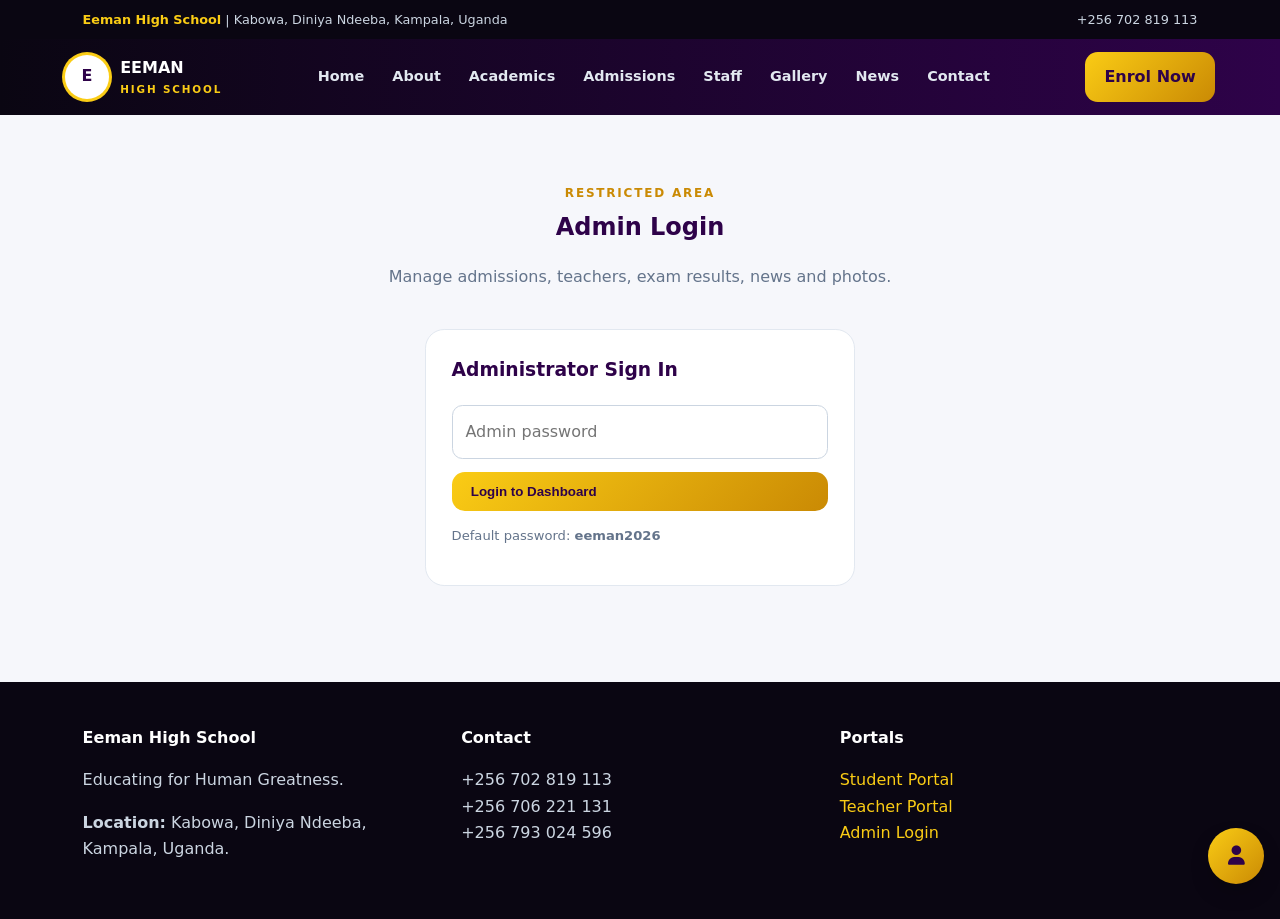
<file: admin.html>
<!doctype html><html lang="en"><head><meta charset="utf-8"><meta name="viewport" content="width=device-width,initial-scale=1"><title>Eeman High School</title><link rel="stylesheet" href="https://cdnjs.cloudflare.com/ajax/libs/font-awesome/6.4.0/css/all.min.css"><link rel="stylesheet" href="style.css"></head><body onload="setPage('admin');renderNews();renderGallery()"><div class="topbar"><div class="container"><span><strong>Eeman High School</strong> | Kabowa, Diniya Ndeeba, Kampala, Uganda</span><span>+256 702 819 113</span></div></div><header class="site"><div class="container nav"><a class="brand" href="index.html"><span class="brand-mark">E</span><span>EEMAN<small>High School</small></span></a><nav class="menu"><a data-page="home" href="index.html">Home</a><a data-page="about" href="about.html">About</a><a data-page="academics" href="academics.html">Academics</a><a data-page="admissions" href="admissions.html">Admissions</a><a data-page="staff" href="staff.html">Staff</a><a data-page="gallery" href="gallery.html">Gallery</a><a data-page="news" href="news.html">News</a><a data-page="contact" href="contact.html">Contact</a></nav><a class="btn" href="admissions.html">Enrol Now</a></div></header><section><div class="container"><div class="section-head"><span class="eyebrow">Restricted area</span><h2>Admin Login</h2><p>Manage admissions, teachers, exam results, news and photos.</p></div><div class="auth-card"><h3 style="color:var(--purple);margin-top:0">Administrator Sign In</h3><form onsubmit="return adminLogin(event)"><input type="password" name="password" placeholder="Admin password" required><button class="btn">Login to Dashboard</button></form><p style="font-size:.82rem;color:var(--muted)">Default password: <strong>eeman2026</strong></p></div></div></section><div class="corner-widget"><div class="corner-panel" id="cornerPanel"><h4>Login / Portals</h4><a href="student-login.html"><i class="fas fa-user-graduate"></i> Student Login</a><a href="teacher-login.html"><i class="fas fa-chalkboard-user"></i> Teacher Login</a><a href="admin.html"><i class="fas fa-user-shield"></i> Admin Login</a><h4 style="margin-top:.8rem">Themes</h4><div class="theme-row"><span class="theme-dot theme-purple" onclick="setTheme('')" title="Purple & Gold"></span><span class="theme-dot theme-green" onclick="setTheme('green')" title="Green"></span><span class="theme-dot theme-blue" onclick="setTheme('blue')" title="Blue"></span><span class="theme-dot theme-red" onclick="setTheme('red')" title="Red"></span><span class="theme-dot theme-dark" onclick="setTheme('dark')" title="Dark"></span></div></div><button class="corner-btn" onclick="toggleCorner()" aria-label="Login and themes"><i class="fas fa-user"></i></button></div><footer><div class="container"><div class="grid"><div><h4>Eeman High School</h4><p>Educating for Human Greatness.</p><p><strong>Location:</strong> Kabowa, Diniya Ndeeba, Kampala, Uganda.</p></div><div><h4>Contact</h4><p>+256 702 819 113<br>+256 706 221 131<br>+256 793 024 596</p></div><div><h4>Portals</h4><p><a href="student-login.html">Student Portal</a><br><a href="teacher-login.html">Teacher Portal</a><br><a href="admin.html">Admin Login</a></p></div></div></div></footer><script src="script.js"></script></body></html>
</file>
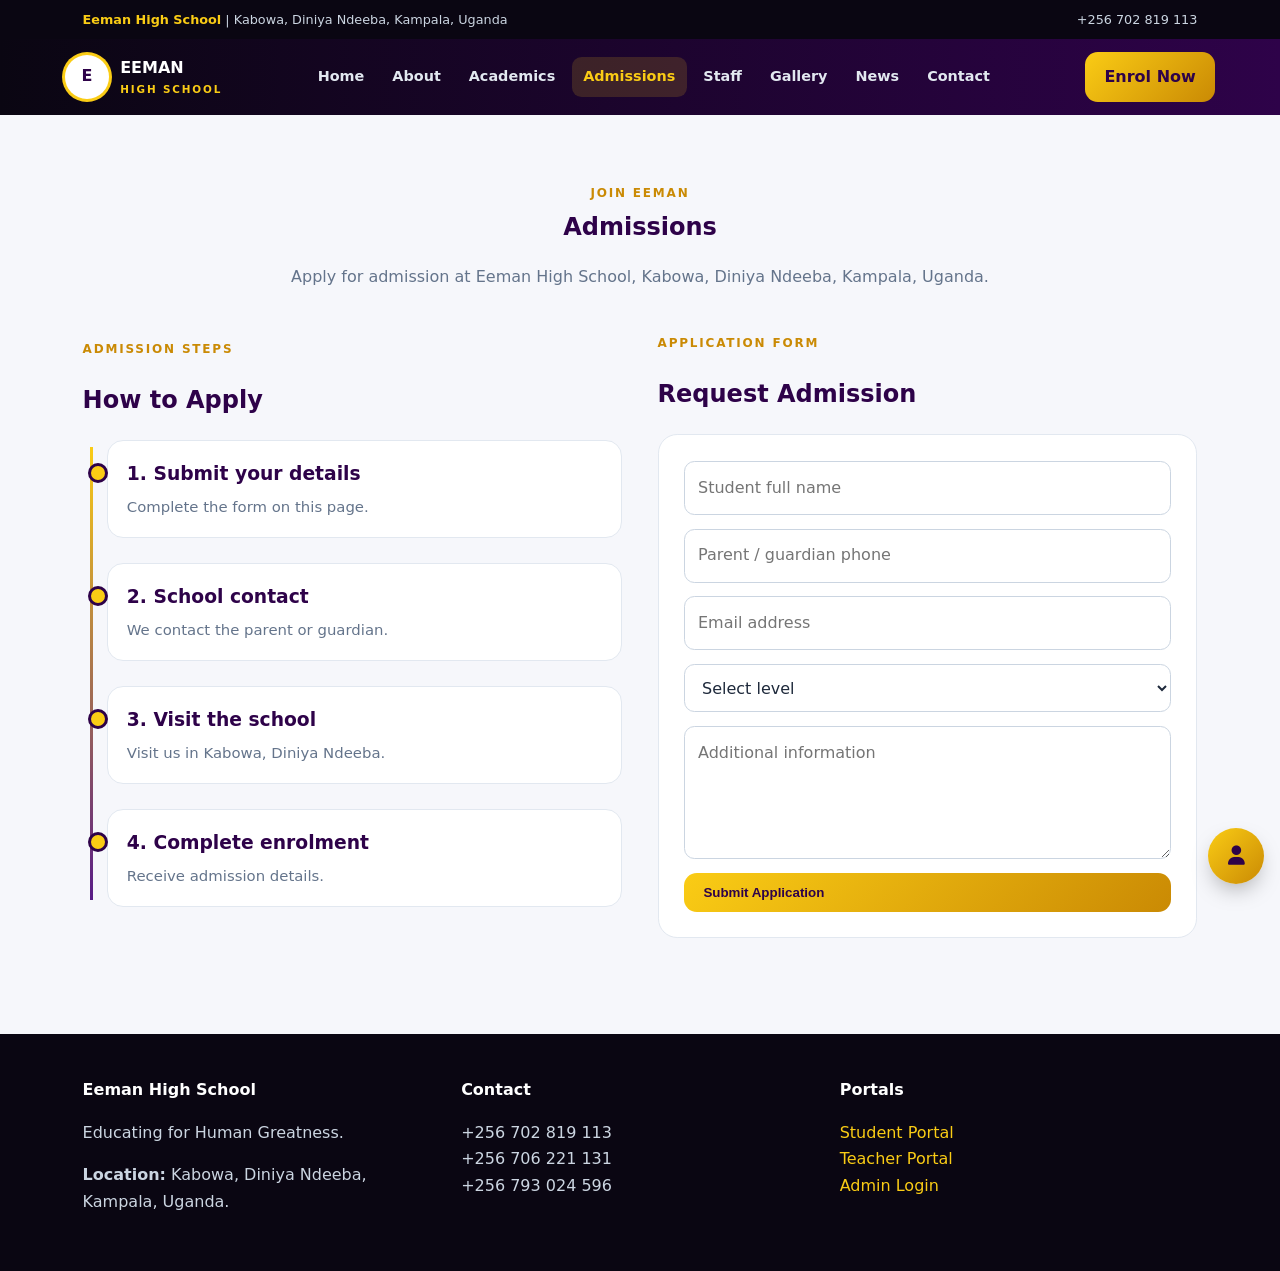
<file: admissions.html>
<!doctype html><html lang="en"><head><meta charset="utf-8"><meta name="viewport" content="width=device-width,initial-scale=1"><title>Eeman High School</title><link rel="stylesheet" href="https://cdnjs.cloudflare.com/ajax/libs/font-awesome/6.4.0/css/all.min.css"><link rel="stylesheet" href="style.css"></head><body onload="setPage('admissions');renderNews();renderGallery()"><div class="topbar"><div class="container"><span><strong>Eeman High School</strong> | Kabowa, Diniya Ndeeba, Kampala, Uganda</span><span>+256 702 819 113</span></div></div><header class="site"><div class="container nav"><a class="brand" href="index.html"><span class="brand-mark">E</span><span>EEMAN<small>High School</small></span></a><nav class="menu"><a data-page="home" href="index.html">Home</a><a data-page="about" href="about.html">About</a><a data-page="academics" href="academics.html">Academics</a><a data-page="admissions" href="admissions.html">Admissions</a><a data-page="staff" href="staff.html">Staff</a><a data-page="gallery" href="gallery.html">Gallery</a><a data-page="news" href="news.html">News</a><a data-page="contact" href="contact.html">Contact</a></nav><a class="btn" href="admissions.html">Enrol Now</a></div></header><section><div class="container"><div class="section-head"><span class="eyebrow">Join Eeman</span><h2>Admissions</h2><p>Apply for admission at Eeman High School, Kabowa, Diniya Ndeeba, Kampala, Uganda.</p></div><div class="split"><div><span class="eyebrow">Admission steps</span><h2 style="color:var(--purple)">How to Apply</h2><div class="timeline"><div class="timeline-item"><h3>1. Submit your details</h3><p>Complete the form on this page.</p></div><div class="timeline-item"><h3>2. School contact</h3><p>We contact the parent or guardian.</p></div><div class="timeline-item"><h3>3. Visit the school</h3><p>Visit us in Kabowa, Diniya Ndeeba.</p></div><div class="timeline-item"><h3>4. Complete enrolment</h3><p>Receive admission details.</p></div></div></div><div><span class="eyebrow">Application form</span><h2 style="color:var(--purple)">Request Admission</h2><form onsubmit="return addApplication(event)"><input name="name" placeholder="Student full name" required><input name="phone" placeholder="Parent / guardian phone" required><input name="email" type="email" placeholder="Email address"><select name="level" required><option value="">Select level</option><option>O-Level</option><option>A-Level Sciences</option><option>A-Level Arts</option></select><textarea name="message" rows="4" placeholder="Additional information"></textarea><button class="btn">Submit Application</button></form></div></div></div></section><div class="corner-widget"><div class="corner-panel" id="cornerPanel"><h4>Login / Portals</h4><a href="student-login.html"><i class="fas fa-user-graduate"></i> Student Login</a><a href="teacher-login.html"><i class="fas fa-chalkboard-user"></i> Teacher Login</a><a href="admin.html"><i class="fas fa-user-shield"></i> Admin Login</a><h4 style="margin-top:.8rem">Themes</h4><div class="theme-row"><span class="theme-dot theme-purple" onclick="setTheme('')" title="Purple & Gold"></span><span class="theme-dot theme-green" onclick="setTheme('green')" title="Green"></span><span class="theme-dot theme-blue" onclick="setTheme('blue')" title="Blue"></span><span class="theme-dot theme-red" onclick="setTheme('red')" title="Red"></span><span class="theme-dot theme-dark" onclick="setTheme('dark')" title="Dark"></span></div></div><button class="corner-btn" onclick="toggleCorner()" aria-label="Login and themes"><i class="fas fa-user"></i></button></div><footer><div class="container"><div class="grid"><div><h4>Eeman High School</h4><p>Educating for Human Greatness.</p><p><strong>Location:</strong> Kabowa, Diniya Ndeeba, Kampala, Uganda.</p></div><div><h4>Contact</h4><p>+256 702 819 113<br>+256 706 221 131<br>+256 793 024 596</p></div><div><h4>Portals</h4><p><a href="student-login.html">Student Portal</a><br><a href="teacher-login.html">Teacher Portal</a><br><a href="admin.html">Admin Login</a></p></div></div></div></footer><script src="script.js"></script></body></html>
</file>
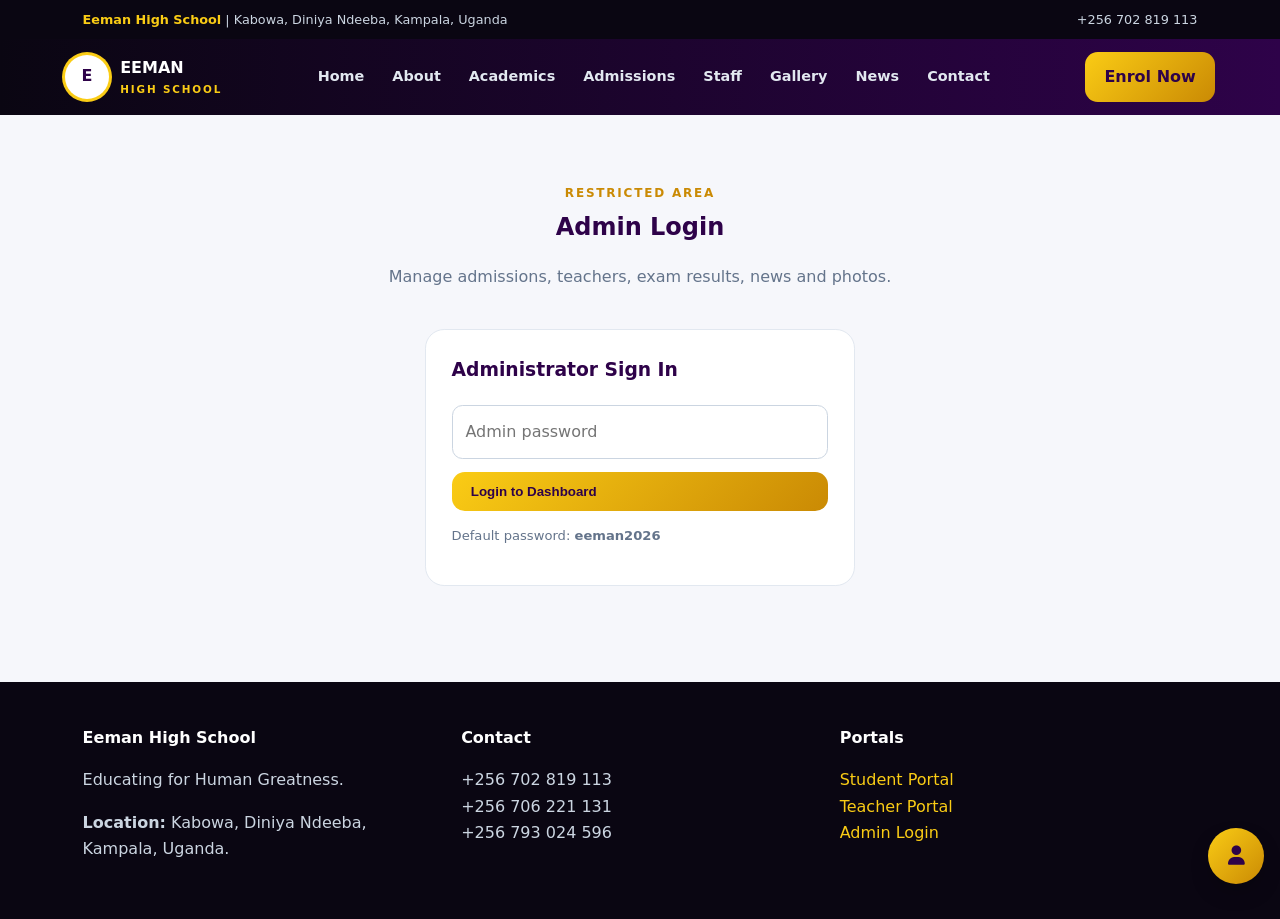
<file: dashboard.html>
<!doctype html><html lang="en"><head><meta charset="utf-8"><meta name="viewport" content="width=device-width,initial-scale=1"><title>Admin Dashboard | Eeman High School</title><link rel="stylesheet" href="https://cdnjs.cloudflare.com/ajax/libs/font-awesome/6.4.0/css/all.min.css"><link rel="stylesheet" href="style.css"></head><body onload="requireAdmin();renderApplications();renderTeachers();renderAdminResults();renderAdminNews();renderAdminPhotos();renderNews();renderGallery()"><div class="admin-shell"><aside class="sidebar"><div class="brand"><span class="brand-mark">E</span><span>EEMAN<small>Admin</small></span></div><a class="active" href="dashboard.html"><i class="fas fa-gauge"></i> Dashboard</a><a href="admissions.html"><i class="fas fa-user-graduate"></i> Public Site</a><a href="#" onclick="adminLogout();return false"><i class="fas fa-right-from-bracket"></i> Logout</a></aside><main class="admin-main"><div class="panel"><h1>Admin Dashboard</h1><p>Control admissions, teachers, exam results, news and photos.</p></div><div class="panel"><h2>Admission Applications</h2><table><thead><tr><th>Student</th><th>Phone</th><th>Level</th><th>Status</th><th>Action</th></tr></thead><tbody id="appsTable"></tbody></table></div><div class="panel"><h2>Add Teacher</h2><p>Create a teacher account. The system generates a teacher code.</p><form onsubmit="return addTeacher(event)"><div class="result-row"><input name="name" placeholder="Teacher full name" required><input name="username" placeholder="Username" required><input name="subject" placeholder="Subject" required></div><div class="result-row"><input type="password" name="password" placeholder="Password" required><input name="code" placeholder="Code generated automatically" readonly></div><button class="btn">Add Teacher</button></form><h3>Registered Teachers</h3><table><thead><tr><th>Name</th><th>Username</th><th>Subject</th><th>Teacher Code</th><th>Action</th></tr></thead><tbody id="teachersTable"></tbody></table></div><div class="panel"><h2>Add Exam Results</h2><form onsubmit="return addResult(event)"><div class="result-row"><input name="student" placeholder="Student full name" required><input name="className" placeholder="Class" required><input name="exam" placeholder="Exam" required></div><div class="result-row"><input name="subject" placeholder="Subject" required><input name="score" placeholder="Score" required><input name="grade" placeholder="Grade" required></div><button class="btn">Save Result</button></form><h3>Published Results</h3><table><thead><tr><th>Student</th><th>Class</th><th>Exam</th><th>Subject</th><th>Score</th><th>Grade</th><th>Added By</th><th>Action</th></tr></thead><tbody id="resultsTable"></tbody></table></div><div class="panel"><h2>Add News</h2><form onsubmit="return addNews(event)"><input name="title" placeholder="News title" required><input name="date" placeholder="Date" required><input name="image" placeholder="Photo image link (optional)"><textarea name="body" rows="4" placeholder="News details" required></textarea><button class="btn">Publish News</button></form><h3>Published News</h3><div id="adminNews"></div></div><div class="panel"><h2>Add Gallery Photos</h2><form onsubmit="return addPhoto(event)"><input name="title" placeholder="Photo title" required><input name="image" placeholder="Photo image link" required><button class="btn">Add Photo</button></form><h3>Gallery Photos</h3><div id="adminPhotos"></div></div></main></div><script src="script.js"></script></body></html>
</file>
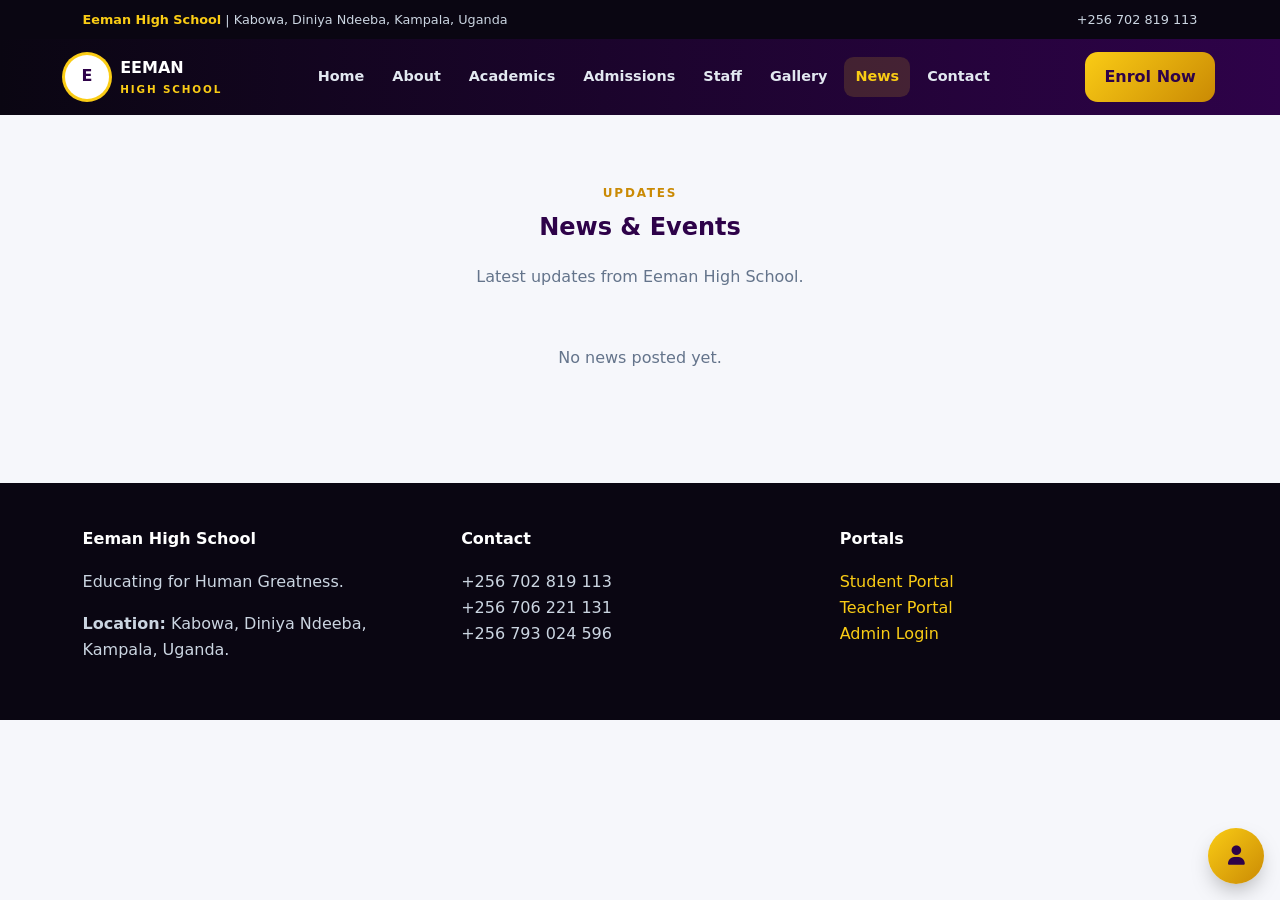
<file: news.html>
<!doctype html><html lang="en"><head><meta charset="utf-8"><meta name="viewport" content="width=device-width,initial-scale=1"><title>Eeman High School</title><link rel="stylesheet" href="https://cdnjs.cloudflare.com/ajax/libs/font-awesome/6.4.0/css/all.min.css"><link rel="stylesheet" href="style.css"></head><body onload="setPage('news');renderNews();renderGallery()"><div class="topbar"><div class="container"><span><strong>Eeman High School</strong> | Kabowa, Diniya Ndeeba, Kampala, Uganda</span><span>+256 702 819 113</span></div></div><header class="site"><div class="container nav"><a class="brand" href="index.html"><span class="brand-mark">E</span><span>EEMAN<small>High School</small></span></a><nav class="menu"><a data-page="home" href="index.html">Home</a><a data-page="about" href="about.html">About</a><a data-page="academics" href="academics.html">Academics</a><a data-page="admissions" href="admissions.html">Admissions</a><a data-page="staff" href="staff.html">Staff</a><a data-page="gallery" href="gallery.html">Gallery</a><a data-page="news" href="news.html">News</a><a data-page="contact" href="contact.html">Contact</a></nav><a class="btn" href="admissions.html">Enrol Now</a></div></header><section><div class="container"><div class="section-head"><span class="eyebrow">Updates</span><h2>News & Events</h2><p>Latest updates from Eeman High School.</p></div><div class="grid cards" id="newsList"></div></div></section><div class="corner-widget"><div class="corner-panel" id="cornerPanel"><h4>Login / Portals</h4><a href="student-login.html"><i class="fas fa-user-graduate"></i> Student Login</a><a href="teacher-login.html"><i class="fas fa-chalkboard-user"></i> Teacher Login</a><a href="admin.html"><i class="fas fa-user-shield"></i> Admin Login</a><h4 style="margin-top:.8rem">Themes</h4><div class="theme-row"><span class="theme-dot theme-purple" onclick="setTheme('')" title="Purple & Gold"></span><span class="theme-dot theme-green" onclick="setTheme('green')" title="Green"></span><span class="theme-dot theme-blue" onclick="setTheme('blue')" title="Blue"></span><span class="theme-dot theme-red" onclick="setTheme('red')" title="Red"></span><span class="theme-dot theme-dark" onclick="setTheme('dark')" title="Dark"></span></div></div><button class="corner-btn" onclick="toggleCorner()" aria-label="Login and themes"><i class="fas fa-user"></i></button></div><footer><div class="container"><div class="grid"><div><h4>Eeman High School</h4><p>Educating for Human Greatness.</p><p><strong>Location:</strong> Kabowa, Diniya Ndeeba, Kampala, Uganda.</p></div><div><h4>Contact</h4><p>+256 702 819 113<br>+256 706 221 131<br>+256 793 024 596</p></div><div><h4>Portals</h4><p><a href="student-login.html">Student Portal</a><br><a href="teacher-login.html">Teacher Portal</a><br><a href="admin.html">Admin Login</a></p></div></div></div></footer><script src="script.js"></script></body></html>
</file>
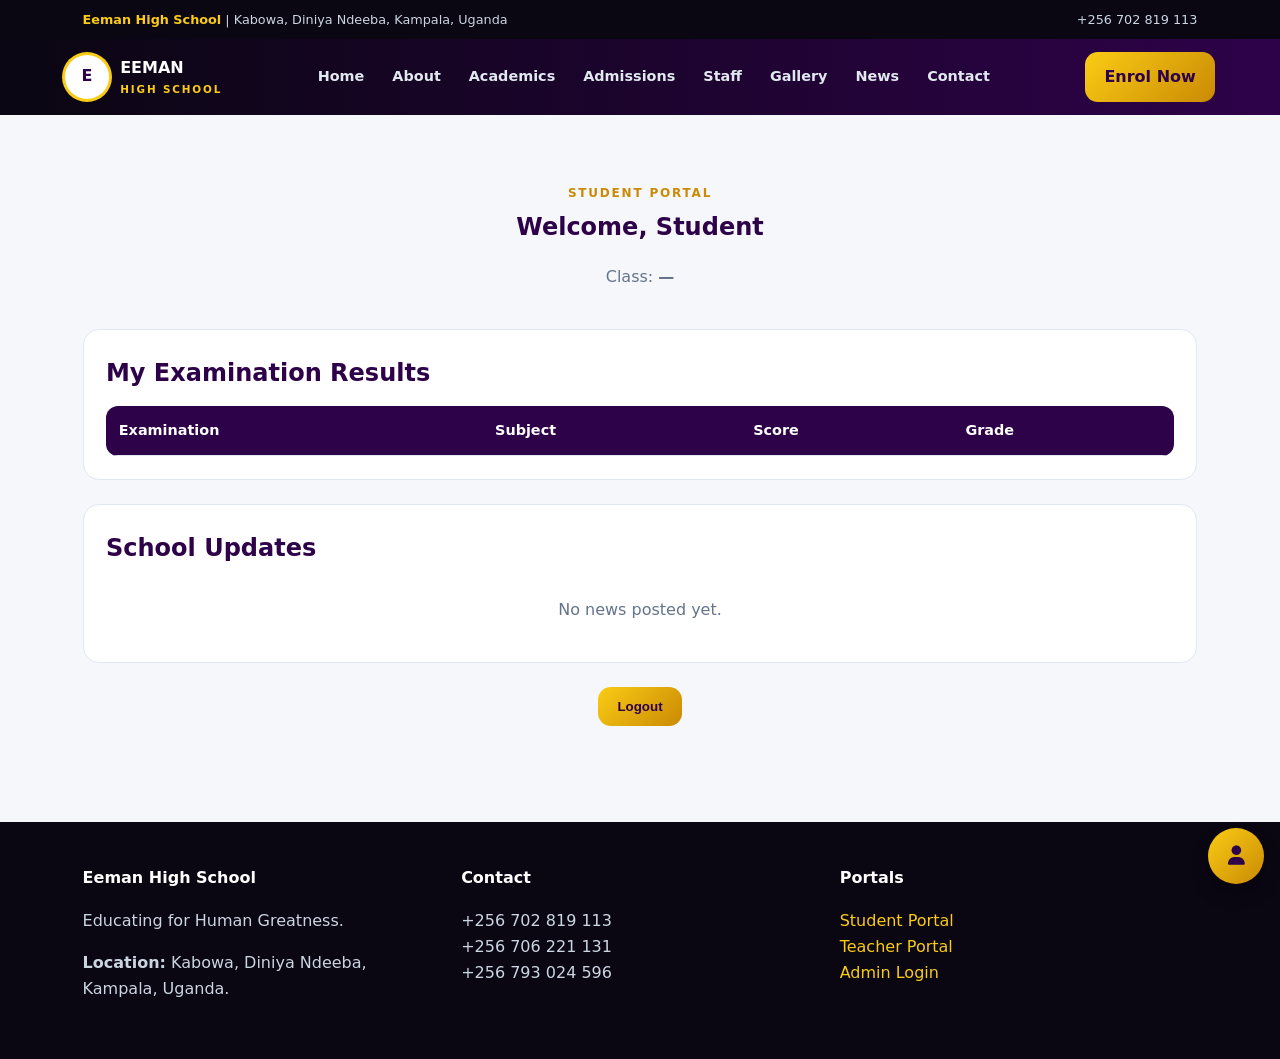
<file: student-dashboard.html>
<!doctype html><html lang="en"><head><meta charset="utf-8"><meta name="viewport" content="width=device-width,initial-scale=1"><title>Eeman High School</title><link rel="stylesheet" href="https://cdnjs.cloudflare.com/ajax/libs/font-awesome/6.4.0/css/all.min.css"><link rel="stylesheet" href="style.css"></head><body onload="setPage('student');renderNews();renderGallery()"><div class="topbar"><div class="container"><span><strong>Eeman High School</strong> | Kabowa, Diniya Ndeeba, Kampala, Uganda</span><span>+256 702 819 113</span></div></div><header class="site"><div class="container nav"><a class="brand" href="index.html"><span class="brand-mark">E</span><span>EEMAN<small>High School</small></span></a><nav class="menu"><a data-page="home" href="index.html">Home</a><a data-page="about" href="about.html">About</a><a data-page="academics" href="academics.html">Academics</a><a data-page="admissions" href="admissions.html">Admissions</a><a data-page="staff" href="staff.html">Staff</a><a data-page="gallery" href="gallery.html">Gallery</a><a data-page="news" href="news.html">News</a><a data-page="contact" href="contact.html">Contact</a></nav><a class="btn" href="admissions.html">Enrol Now</a></div></header><section><div class="container"><div class="section-head"><span class="eyebrow">Student portal</span><h2>Welcome, <span id="studentName">Student</span></h2><p>Class: <strong id="studentClass">—</strong></p></div><div class="panel"><h2>My Examination Results</h2><table><thead><tr><th>Examination</th><th>Subject</th><th>Score</th><th>Grade</th></tr></thead><tbody id="studentResults"></tbody></table></div><div class="panel"><h2>School Updates</h2><div class="grid cards" id="studentNews"></div></div><div style="text-align:center"><button class="btn" onclick="studentLogout()">Logout</button></div></div></section><div class="corner-widget"><div class="corner-panel" id="cornerPanel"><h4>Login / Portals</h4><a href="student-login.html"><i class="fas fa-user-graduate"></i> Student Login</a><a href="teacher-login.html"><i class="fas fa-chalkboard-user"></i> Teacher Login</a><a href="admin.html"><i class="fas fa-user-shield"></i> Admin Login</a><h4 style="margin-top:.8rem">Themes</h4><div class="theme-row"><span class="theme-dot theme-purple" onclick="setTheme('')" title="Purple & Gold"></span><span class="theme-dot theme-green" onclick="setTheme('green')" title="Green"></span><span class="theme-dot theme-blue" onclick="setTheme('blue')" title="Blue"></span><span class="theme-dot theme-red" onclick="setTheme('red')" title="Red"></span><span class="theme-dot theme-dark" onclick="setTheme('dark')" title="Dark"></span></div></div><button class="corner-btn" onclick="toggleCorner()" aria-label="Login and themes"><i class="fas fa-user"></i></button></div><footer><div class="container"><div class="grid"><div><h4>Eeman High School</h4><p>Educating for Human Greatness.</p><p><strong>Location:</strong> Kabowa, Diniya Ndeeba, Kampala, Uganda.</p></div><div><h4>Contact</h4><p>+256 702 819 113<br>+256 706 221 131<br>+256 793 024 596</p></div><div><h4>Portals</h4><p><a href="student-login.html">Student Portal</a><br><a href="teacher-login.html">Teacher Portal</a><br><a href="admin.html">Admin Login</a></p></div></div></div></footer><script src="script.js"></script></body></html>
</file>
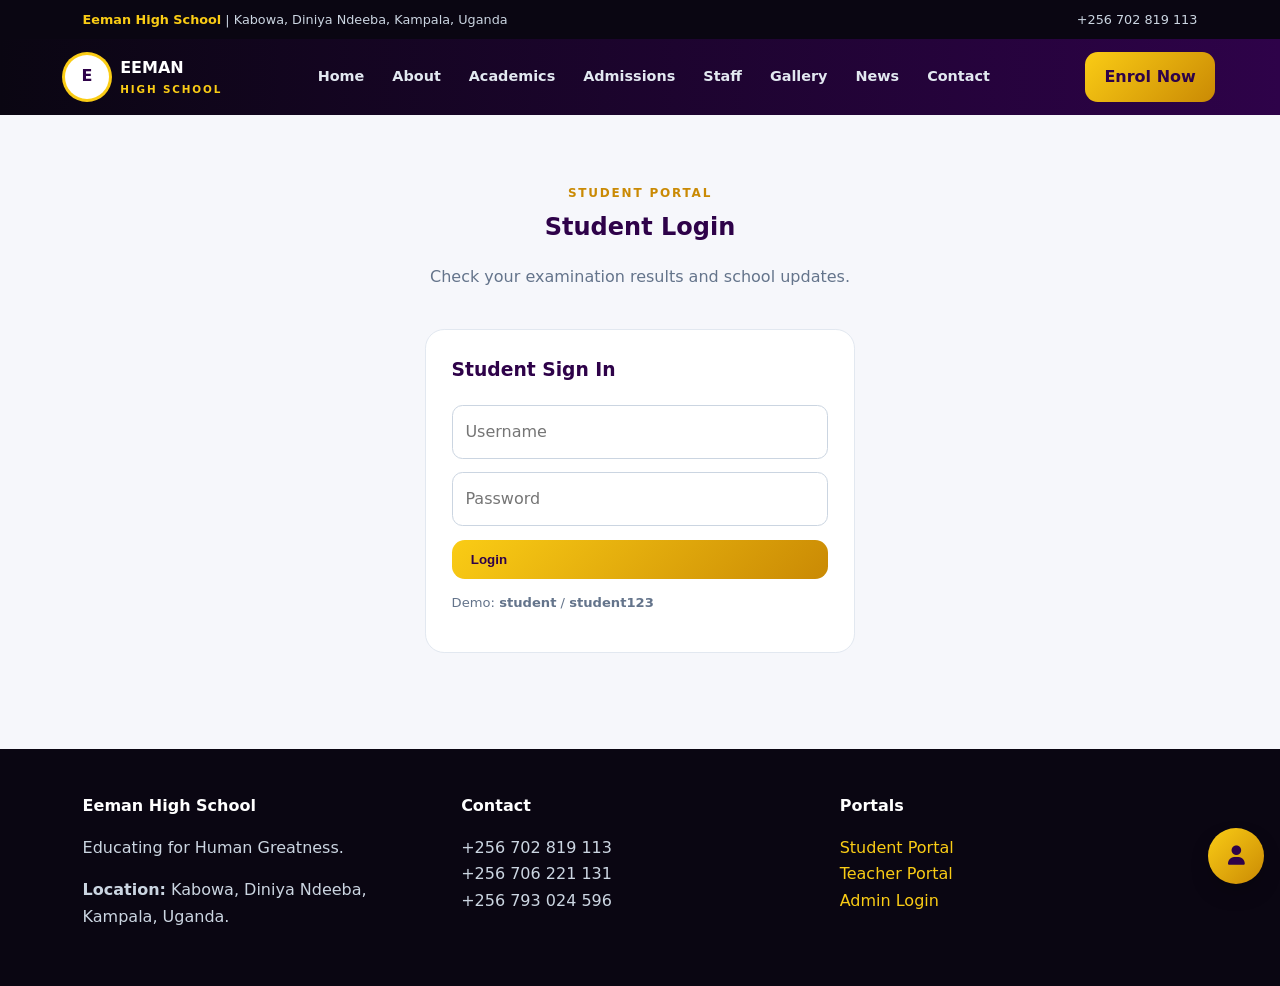
<file: student-login.html>
<!doctype html><html lang="en"><head><meta charset="utf-8"><meta name="viewport" content="width=device-width,initial-scale=1"><title>Eeman High School</title><link rel="stylesheet" href="https://cdnjs.cloudflare.com/ajax/libs/font-awesome/6.4.0/css/all.min.css"><link rel="stylesheet" href="style.css"></head><body onload="setPage('student');renderNews();renderGallery()"><div class="topbar"><div class="container"><span><strong>Eeman High School</strong> | Kabowa, Diniya Ndeeba, Kampala, Uganda</span><span>+256 702 819 113</span></div></div><header class="site"><div class="container nav"><a class="brand" href="index.html"><span class="brand-mark">E</span><span>EEMAN<small>High School</small></span></a><nav class="menu"><a data-page="home" href="index.html">Home</a><a data-page="about" href="about.html">About</a><a data-page="academics" href="academics.html">Academics</a><a data-page="admissions" href="admissions.html">Admissions</a><a data-page="staff" href="staff.html">Staff</a><a data-page="gallery" href="gallery.html">Gallery</a><a data-page="news" href="news.html">News</a><a data-page="contact" href="contact.html">Contact</a></nav><a class="btn" href="admissions.html">Enrol Now</a></div></header><section><div class="container"><div class="section-head"><span class="eyebrow">Student portal</span><h2>Student Login</h2><p>Check your examination results and school updates.</p></div><div class="auth-card"><h3 style="color:var(--purple);margin-top:0">Student Sign In</h3><form onsubmit="return studentLogin(event)"><input name="username" placeholder="Username" required><input type="password" name="password" placeholder="Password" required><button class="btn">Login</button></form><p style="font-size:.82rem;color:var(--muted)">Demo: <strong>student</strong> / <strong>student123</strong></p></div></div></section><div class="corner-widget"><div class="corner-panel" id="cornerPanel"><h4>Login / Portals</h4><a href="student-login.html"><i class="fas fa-user-graduate"></i> Student Login</a><a href="teacher-login.html"><i class="fas fa-chalkboard-user"></i> Teacher Login</a><a href="admin.html"><i class="fas fa-user-shield"></i> Admin Login</a><h4 style="margin-top:.8rem">Themes</h4><div class="theme-row"><span class="theme-dot theme-purple" onclick="setTheme('')" title="Purple & Gold"></span><span class="theme-dot theme-green" onclick="setTheme('green')" title="Green"></span><span class="theme-dot theme-blue" onclick="setTheme('blue')" title="Blue"></span><span class="theme-dot theme-red" onclick="setTheme('red')" title="Red"></span><span class="theme-dot theme-dark" onclick="setTheme('dark')" title="Dark"></span></div></div><button class="corner-btn" onclick="toggleCorner()" aria-label="Login and themes"><i class="fas fa-user"></i></button></div><footer><div class="container"><div class="grid"><div><h4>Eeman High School</h4><p>Educating for Human Greatness.</p><p><strong>Location:</strong> Kabowa, Diniya Ndeeba, Kampala, Uganda.</p></div><div><h4>Contact</h4><p>+256 702 819 113<br>+256 706 221 131<br>+256 793 024 596</p></div><div><h4>Portals</h4><p><a href="student-login.html">Student Portal</a><br><a href="teacher-login.html">Teacher Portal</a><br><a href="admin.html">Admin Login</a></p></div></div></div></footer><script src="script.js"></script></body></html>
</file>
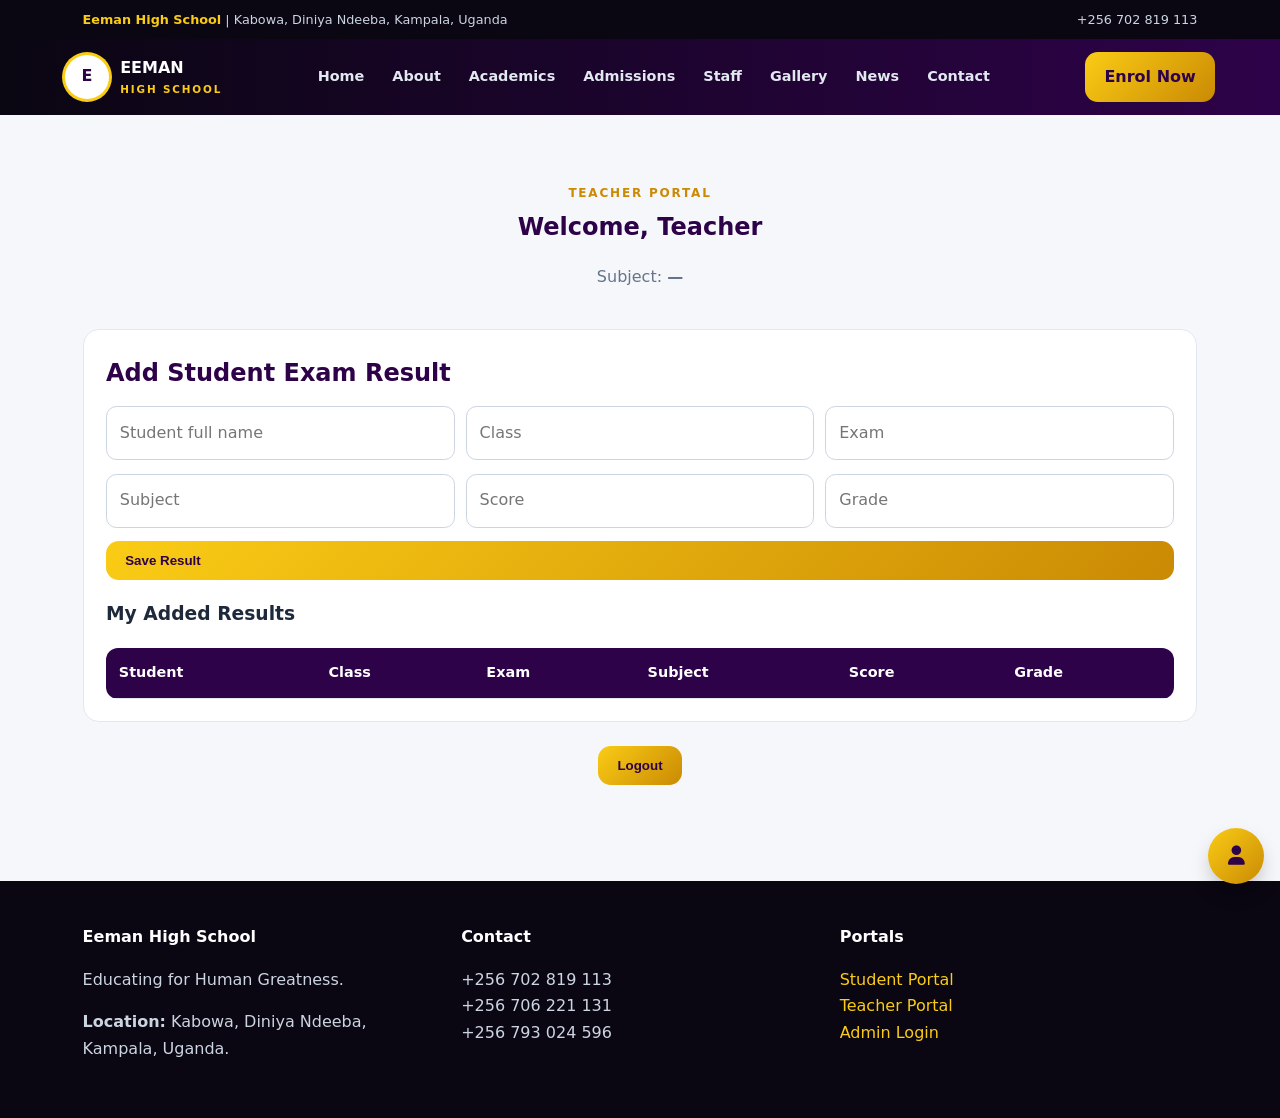
<file: teacher-dashboard.html>
<!doctype html><html lang="en"><head><meta charset="utf-8"><meta name="viewport" content="width=device-width,initial-scale=1"><title>Eeman High School</title><link rel="stylesheet" href="https://cdnjs.cloudflare.com/ajax/libs/font-awesome/6.4.0/css/all.min.css"><link rel="stylesheet" href="style.css"></head><body onload="setPage('teacher');renderNews();renderGallery()"><div class="topbar"><div class="container"><span><strong>Eeman High School</strong> | Kabowa, Diniya Ndeeba, Kampala, Uganda</span><span>+256 702 819 113</span></div></div><header class="site"><div class="container nav"><a class="brand" href="index.html"><span class="brand-mark">E</span><span>EEMAN<small>High School</small></span></a><nav class="menu"><a data-page="home" href="index.html">Home</a><a data-page="about" href="about.html">About</a><a data-page="academics" href="academics.html">Academics</a><a data-page="admissions" href="admissions.html">Admissions</a><a data-page="staff" href="staff.html">Staff</a><a data-page="gallery" href="gallery.html">Gallery</a><a data-page="news" href="news.html">News</a><a data-page="contact" href="contact.html">Contact</a></nav><a class="btn" href="admissions.html">Enrol Now</a></div></header><section><div class="container"><div class="section-head"><span class="eyebrow">Teacher portal</span><h2>Welcome, <span id="teacherName">Teacher</span></h2><p>Subject: <strong id="teacherSubject">—</strong></p></div><div class="panel"><h2>Add Student Exam Result</h2><form onsubmit="return addResult(event)"><div class="result-row"><input name="student" placeholder="Student full name" required><input name="className" placeholder="Class" required><input name="exam" placeholder="Exam" required></div><div class="result-row"><input name="subject" placeholder="Subject" required><input name="score" placeholder="Score" required><input name="grade" placeholder="Grade" required></div><button class="btn">Save Result</button></form><h3>My Added Results</h3><table><thead><tr><th>Student</th><th>Class</th><th>Exam</th><th>Subject</th><th>Score</th><th>Grade</th></tr></thead><tbody id="teacherResults"></tbody></table></div><div style="text-align:center"><button class="btn" onclick="teacherLogout()">Logout</button></div></div></section><div class="corner-widget"><div class="corner-panel" id="cornerPanel"><h4>Login / Portals</h4><a href="student-login.html"><i class="fas fa-user-graduate"></i> Student Login</a><a href="teacher-login.html"><i class="fas fa-chalkboard-user"></i> Teacher Login</a><a href="admin.html"><i class="fas fa-user-shield"></i> Admin Login</a><h4 style="margin-top:.8rem">Themes</h4><div class="theme-row"><span class="theme-dot theme-purple" onclick="setTheme('')" title="Purple & Gold"></span><span class="theme-dot theme-green" onclick="setTheme('green')" title="Green"></span><span class="theme-dot theme-blue" onclick="setTheme('blue')" title="Blue"></span><span class="theme-dot theme-red" onclick="setTheme('red')" title="Red"></span><span class="theme-dot theme-dark" onclick="setTheme('dark')" title="Dark"></span></div></div><button class="corner-btn" onclick="toggleCorner()" aria-label="Login and themes"><i class="fas fa-user"></i></button></div><footer><div class="container"><div class="grid"><div><h4>Eeman High School</h4><p>Educating for Human Greatness.</p><p><strong>Location:</strong> Kabowa, Diniya Ndeeba, Kampala, Uganda.</p></div><div><h4>Contact</h4><p>+256 702 819 113<br>+256 706 221 131<br>+256 793 024 596</p></div><div><h4>Portals</h4><p><a href="student-login.html">Student Portal</a><br><a href="teacher-login.html">Teacher Portal</a><br><a href="admin.html">Admin Login</a></p></div></div></div></footer><script src="script.js"></script></body></html>
</file>
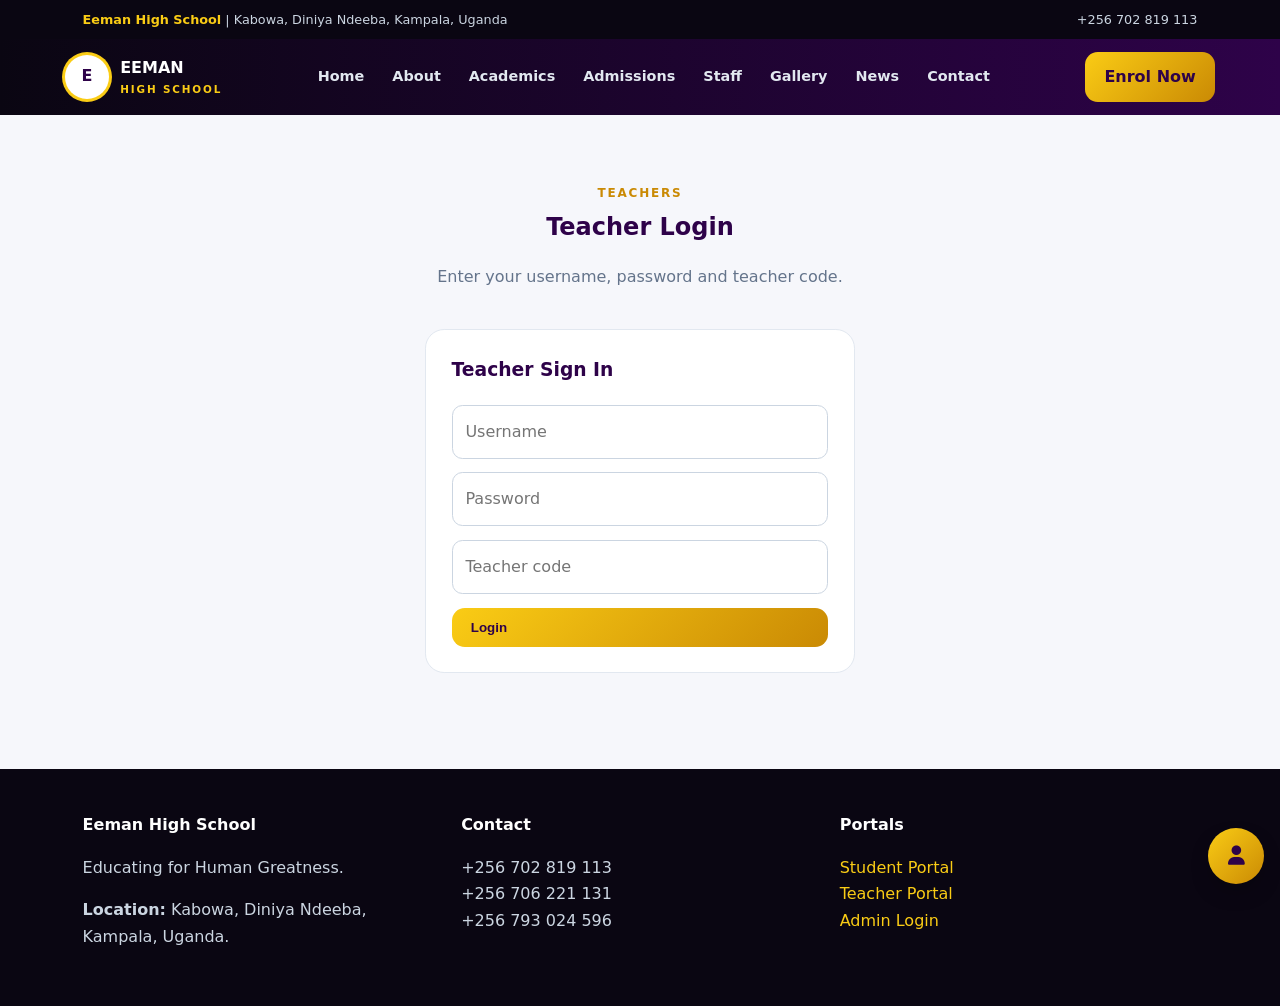
<file: teacher-login.html>
<!doctype html><html lang="en"><head><meta charset="utf-8"><meta name="viewport" content="width=device-width,initial-scale=1"><title>Eeman High School</title><link rel="stylesheet" href="https://cdnjs.cloudflare.com/ajax/libs/font-awesome/6.4.0/css/all.min.css"><link rel="stylesheet" href="style.css"></head><body onload="setPage('teacher');renderNews();renderGallery()"><div class="topbar"><div class="container"><span><strong>Eeman High School</strong> | Kabowa, Diniya Ndeeba, Kampala, Uganda</span><span>+256 702 819 113</span></div></div><header class="site"><div class="container nav"><a class="brand" href="index.html"><span class="brand-mark">E</span><span>EEMAN<small>High School</small></span></a><nav class="menu"><a data-page="home" href="index.html">Home</a><a data-page="about" href="about.html">About</a><a data-page="academics" href="academics.html">Academics</a><a data-page="admissions" href="admissions.html">Admissions</a><a data-page="staff" href="staff.html">Staff</a><a data-page="gallery" href="gallery.html">Gallery</a><a data-page="news" href="news.html">News</a><a data-page="contact" href="contact.html">Contact</a></nav><a class="btn" href="admissions.html">Enrol Now</a></div></header><section><div class="container"><div class="section-head"><span class="eyebrow">Teachers</span><h2>Teacher Login</h2><p>Enter your username, password and teacher code.</p></div><div class="auth-card"><h3 style="color:var(--purple);margin-top:0">Teacher Sign In</h3><form onsubmit="return teacherLogin(event)"><input name="username" placeholder="Username" required><input type="password" name="password" placeholder="Password" required><input name="code" placeholder="Teacher code" required><button class="btn">Login</button></form></div></div></section><div class="corner-widget"><div class="corner-panel" id="cornerPanel"><h4>Login / Portals</h4><a href="student-login.html"><i class="fas fa-user-graduate"></i> Student Login</a><a href="teacher-login.html"><i class="fas fa-chalkboard-user"></i> Teacher Login</a><a href="admin.html"><i class="fas fa-user-shield"></i> Admin Login</a><h4 style="margin-top:.8rem">Themes</h4><div class="theme-row"><span class="theme-dot theme-purple" onclick="setTheme('')" title="Purple & Gold"></span><span class="theme-dot theme-green" onclick="setTheme('green')" title="Green"></span><span class="theme-dot theme-blue" onclick="setTheme('blue')" title="Blue"></span><span class="theme-dot theme-red" onclick="setTheme('red')" title="Red"></span><span class="theme-dot theme-dark" onclick="setTheme('dark')" title="Dark"></span></div></div><button class="corner-btn" onclick="toggleCorner()" aria-label="Login and themes"><i class="fas fa-user"></i></button></div><footer><div class="container"><div class="grid"><div><h4>Eeman High School</h4><p>Educating for Human Greatness.</p><p><strong>Location:</strong> Kabowa, Diniya Ndeeba, Kampala, Uganda.</p></div><div><h4>Contact</h4><p>+256 702 819 113<br>+256 706 221 131<br>+256 793 024 596</p></div><div><h4>Portals</h4><p><a href="student-login.html">Student Portal</a><br><a href="teacher-login.html">Teacher Portal</a><br><a href="admin.html">Admin Login</a></p></div></div></div></footer><script src="script.js"></script></body></html>
</file>
<file: style.css>
/* Eeman High School - shared styles (one folder) */
:root{--purple:#2E0249;--purple2:#581C87;--gold:#FACC15;--gold2:#CA8A04;--ink:#0a0612;--muted:#64748b;--bg:#f6f7fb;--card:#fff;--text:#1e293b}
body.dark{--bg:#0f172a;--card:#1e293b;--text:#e2e8f0;--muted:#94a3b8}
body.green{--purple:#064e3b;--purple2:#047857;--gold:#a3e635;--gold2:#65a30d;--ink:#052e16}
body.blue{--purple:#1e3a8a;--purple2:#2563eb;--gold:#fbbf24;--gold2:#d97706;--ink:#0b1120}
body.red{--purple:#7f1d1d;--purple2:#dc2626;--gold:#fde047;--gold2:#ca8a04;--ink:#450a0a}
*{box-sizing:border-box}html{scroll-behavior:smooth}body{margin:0;font-family:'Segoe UI',system-ui,sans-serif;background:var(--bg);color:var(--text);line-height:1.65}a{text-decoration:none}.container{max-width:1150px;margin:0 auto;padding:0 1.1rem}.topbar{background:var(--ink);color:#cbd5e1;font-size:.8rem;padding:.55rem 0}.topbar .container{display:flex;justify-content:space-between;flex-wrap:wrap}.topbar strong{color:var(--gold)}header.site{background:linear-gradient(90deg,var(--ink),var(--purple));color:#fff;position:sticky;top:0;z-index:80}.nav{display:flex;align-items:center;justify-content:space-between;padding:.8rem 0;gap:1rem}.brand{display:flex;align-items:center;gap:.7rem;font-weight:900;color:#fff}.brand-mark{width:44px;height:44px;border-radius:50%;background:#fff;color:var(--purple);display:grid;place-items:center;font-weight:900;box-shadow:0 0 0 3px var(--gold)}.brand small{display:block;color:var(--gold);font-size:.65rem;letter-spacing:.18em;text-transform:uppercase}.menu{display:flex;gap:.35rem;flex-wrap:wrap}.menu a{color:#e2e8f0;font-size:.9rem;font-weight:600;padding:.5rem .7rem;border-radius:.6rem}.menu a:hover,.menu a.active{background:rgba(250,204,21,.15);color:var(--gold)}.btn{display:inline-flex;align-items:center;gap:.5rem;background:linear-gradient(135deg,var(--gold),var(--gold2));color:var(--purple);font-weight:800;padding:.75rem 1.2rem;border-radius:.8rem;border:0;cursor:pointer}.btn.ghost{background:transparent;color:#fff;border:1px solid rgba(255,255,255,.35);box-shadow:none}.btn.small{padding:.45rem .7rem;font-size:.8rem;box-shadow:none}.hero{position:relative;color:#fff;padding:5.5rem 0;background:linear-gradient(120deg,var(--ink),var(--purple) 55%,var(--purple2))}.hero-inner{display:grid;grid-template-columns:1.15fr .85fr;gap:2.5rem;align-items:center}.hero h1{font-size:clamp(2.2rem,5.5vw,4rem);margin:.4rem 0}.hero .lead{color:#e9d5ff;max-width:560px}.hero-image{border-radius:1.5rem;overflow:hidden;border:4px solid rgba(250,204,21,.55)}.hero-image img{display:block;width:100%;height:100%;object-fit:cover}.pill{display:inline-flex;background:rgba(250,204,21,.14);border:1px solid rgba(250,204,21,.35);color:var(--gold);padding:.4rem .8rem;border-radius:999px;font-size:.75rem;font-weight:800;text-transform:uppercase}.stats{display:grid;grid-template-columns:repeat(auto-fit,minmax(150px,1fr));gap:1rem;margin-top:2.2rem}.stat{background:rgba(255,255,255,.08);border:1px solid rgba(250,204,21,.2);border-radius:1rem;padding:1rem;text-align:center}.stat b{display:block;font-size:1.7rem;color:var(--gold)}section{padding:4rem 0}.section-head{text-align:center;max-width:720px;margin:0 auto 2.4rem}.section-head h2{color:var(--purple);margin:.2rem 0}.section-head p{color:var(--muted)}.eyebrow{color:var(--gold2);font-weight:900;text-transform:uppercase;letter-spacing:.15em;font-size:.75rem}.grid{display:grid;gap:1.3rem}.cards{grid-template-columns:repeat(auto-fit,minmax(270px,1fr))}.card{background:var(--card);border:1px solid #e2e8f0;border-radius:1.2rem;overflow:hidden;box-shadow:0 18px 35px -25px rgba(15,23,42,.35)}.card-image{height:190px;overflow:hidden}.card-image img{width:100%;height:100%;object-fit:cover}.card-body{padding:1.3rem}.card h3{margin:.15rem 0 .5rem;color:var(--purple)}.card p{color:var(--muted);font-size:.94rem}.tag{display:inline-block;background:rgba(250,204,21,.18);color:#854d0e;font-size:.7rem;font-weight:800;padding:.3rem .65rem;border-radius:999px;text-transform:uppercase}.split{display:grid;grid-template-columns:1fr 1fr;gap:2.2rem;align-items:center}.split img{width:100%;height:100%;object-fit:cover;border-radius:1.2rem}.feature-list{list-style:none;padding:0;margin:1rem 0}.feature-list li{display:flex;gap:.7rem;margin-bottom:.7rem}.feature-list i{color:var(--gold2)}.band{background:linear-gradient(120deg,var(--purple),var(--purple2));color:#fff}.band .section-head h2,.band .section-head p{color:#fff}.timeline{position:relative;max-width:760px;margin:0 auto;padding-left:1.5rem}.timeline::before{content:'';position:absolute;left:.45rem;top:.4rem;bottom:.4rem;width:3px;background:linear-gradient(var(--gold),var(--purple2))}.timeline-item{position:relative;margin-bottom:1.6rem;background:var(--card);border:1px solid #e2e8f0;border-radius:1rem;padding:1.1rem 1.2rem}.timeline-item::before{content:'';position:absolute;left:-1.22rem;top:1.35rem;width:14px;height:14px;border-radius:50%;background:var(--gold);border:3px solid var(--purple)}.timeline-item h3{margin:0 0 .3rem;color:var(--purple)}.timeline-item p{margin:0;color:var(--muted);font-size:.93rem}form{display:grid;gap:.85rem;max-width:660px;margin:0 auto;background:var(--card);padding:1.6rem;border-radius:1.2rem;border:1px solid #e2e8f0}input,select,textarea{width:100%;padding:.8rem;border:1px solid #cbd5e1;border-radius:.65rem;font:inherit;background:#fff;color:#1e293b}.gallery{display:grid;grid-template-columns:repeat(auto-fit,minmax(230px,1fr));gap:1rem}.gallery img{width:100%;height:220px;object-fit:cover;border-radius:1rem}.map-box{border-radius:1.2rem;overflow:hidden;border:3px solid var(--gold)}.map-box iframe{width:100%;height:360px;border:0;display:block}footer{background:var(--ink);color:#cbd5e1;padding:2.5rem 0;margin-top:2rem}footer h4{color:#fff;margin:.2rem 0 .6rem}footer .grid{grid-template-columns:repeat(auto-fit,minmax(220px,1fr))}footer a{color:var(--gold)}.auth-card{max-width:430px;margin:0 auto;background:var(--card);border:1px solid #e2e8f0;border-radius:1.2rem;padding:1.6rem}.auth-card form{box-shadow:none;border:0;padding:0;max-width:none}.admin-shell{display:grid;grid-template-columns:250px 1fr;min-height:100vh}.sidebar{background:linear-gradient(180deg,var(--ink),var(--purple));color:#fff;padding:1.3rem}.sidebar .brand-mark{margin-bottom:1rem}.sidebar a{display:flex;gap:.6rem;align-items:center;color:#e2e8f0;padding:.75rem .85rem;border-radius:.65rem;margin-bottom:.35rem;font-weight:600}.sidebar a.active,.sidebar a:hover{background:rgba(250,204,21,.16);color:var(--gold)}.admin-main{padding:1.7rem;background:var(--bg)}.panel{background:var(--card);border:1px solid #e2e8f0;border-radius:1rem;padding:1.4rem;margin-bottom:1.5rem}.panel h2{margin:.1rem 0 .8rem;color:var(--purple)}.panel form{box-shadow:none;border:0;padding:0;max-width:none;margin:0}table{width:100%;border-collapse:collapse;background:var(--card);border-radius:.75rem;overflow:hidden}th,td{padding:.8rem;border-bottom:1px solid #e2e8f0;text-align:left;font-size:.9rem}th{background:var(--purple);color:#fff}.status{padding:.25rem .6rem;border-radius:999px;font-size:.75rem;font-weight:800}.status.new{background:#fef3c7;color:#92400e}.status.approved{background:#dcfce7;color:#166534}.result-row{display:grid;grid-template-columns:1fr 1fr 1fr;gap:.7rem}
.corner-widget{position:fixed;right:1rem;bottom:1rem;z-index:200;display:flex;flex-direction:column;align-items:flex-end;gap:.5rem}
.corner-btn{width:56px;height:56px;border-radius:50%;background:linear-gradient(135deg,var(--gold),var(--gold2));color:var(--purple);border:0;cursor:pointer;box-shadow:0 10px 25px -8px rgba(0,0,0,.4);font-size:1.2rem}
.corner-panel{display:none;background:var(--card);border:1px solid #e2e8f0;border-radius:1rem;padding:1rem;box-shadow:0 20px 45px -20px rgba(0,0,0,.4);width:250px}
.corner-panel.open{display:block}
.corner-panel h4{margin:.1rem 0 .6rem;color:var(--purple)}
.corner-panel a{display:flex;align-items:center;gap:.6rem;padding:.6rem .7rem;border-radius:.6rem;color:var(--text);font-weight:600}
.corner-panel a:hover{background:rgba(250,204,21,.15);color:var(--gold2)}
.theme-row{display:flex;gap:.4rem;margin-top:.7rem;flex-wrap:wrap}
.theme-dot{width:26px;height:26px;border-radius:50%;border:2px solid #fff;cursor:pointer;box-shadow:0 0 0 1px #cbd5e1}
.theme-purple{background:#2E0249}.theme-green{background:#064e3b}.theme-blue{background:#1e3a8a}.theme-red{background:#7f1d1d}.theme-dark{background:#0f172a}
@media(max-width:900px){.hero-inner,.split{grid-template-columns:1fr}.admin-shell{grid-template-columns:1fr}.sidebar{display:flex;overflow:auto}.sidebar a{white-space:nowrap}.result-row{grid-template-columns:1fr}}
</file>
